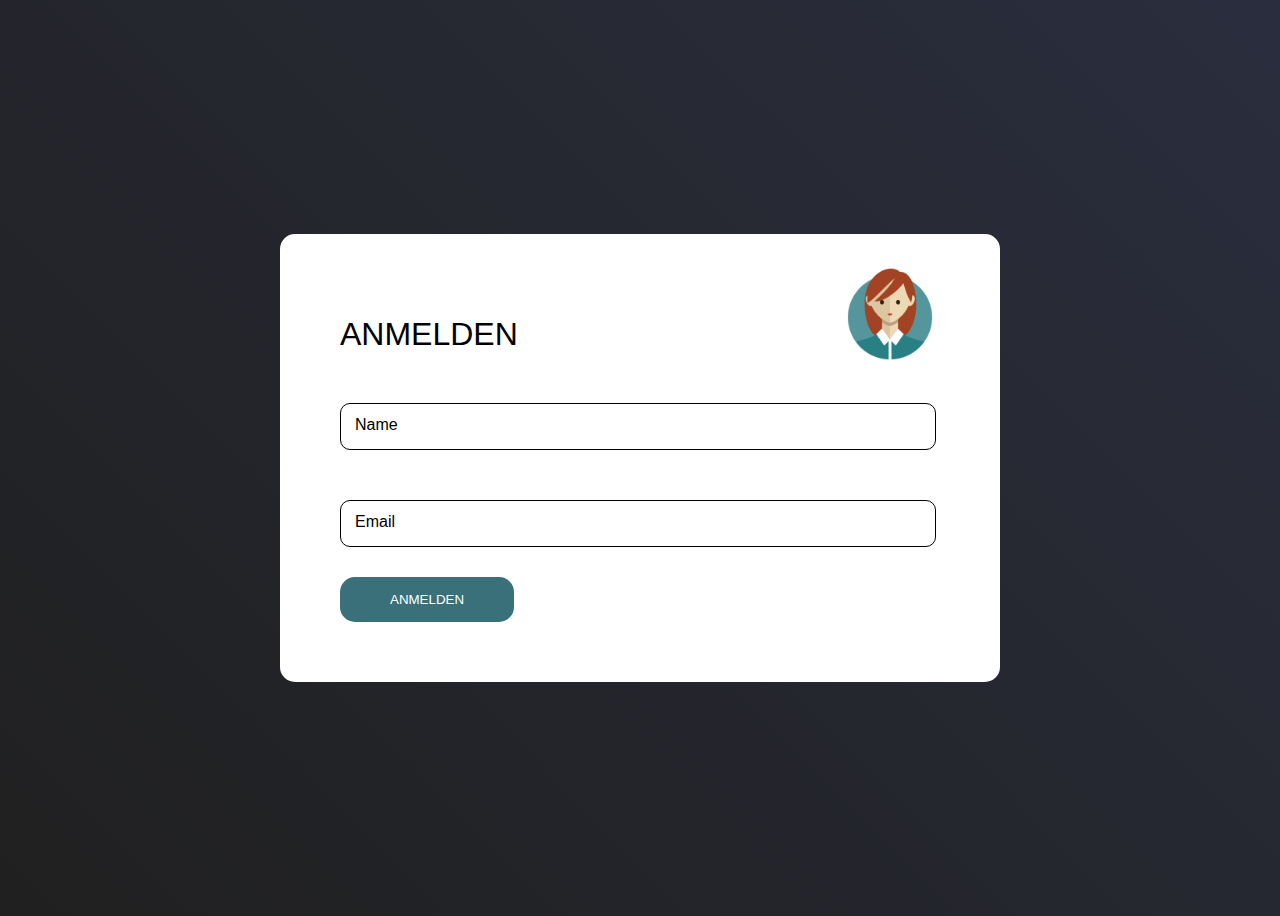
<file: CSS Anmeldeformular/index.html>
<!DOCTYPE html>
<html lang="de">
<head>
    <meta charset="UTF-8">
    <meta http-equiv="X-UA-Compatible" content="IE=edge">
    <meta name="viewport" content="width=device-width, initial-scale=1.0">

    <link rel="stylesheet" href="style.css">

    <title>Demo CSS Anmeldeformular</title>
</head>
<body>

    <div class="container">
        <img src="image/a.png" alt="">
        <h1>Anmelden</h1>

        <form>
            <div class="inputBox">
                <input type="text" required="required" value="">
                <span>Name</span>
            </div>

            <div class="inputBox">
                <input type="text" required="required" value="">
                <span>Email</span>
            </div>

            <div class="inputBoxBtn">
                <input type="submit"value="Anmelden">
            </div>
        </form>
    </div>
      
</body>
</html>
</file>
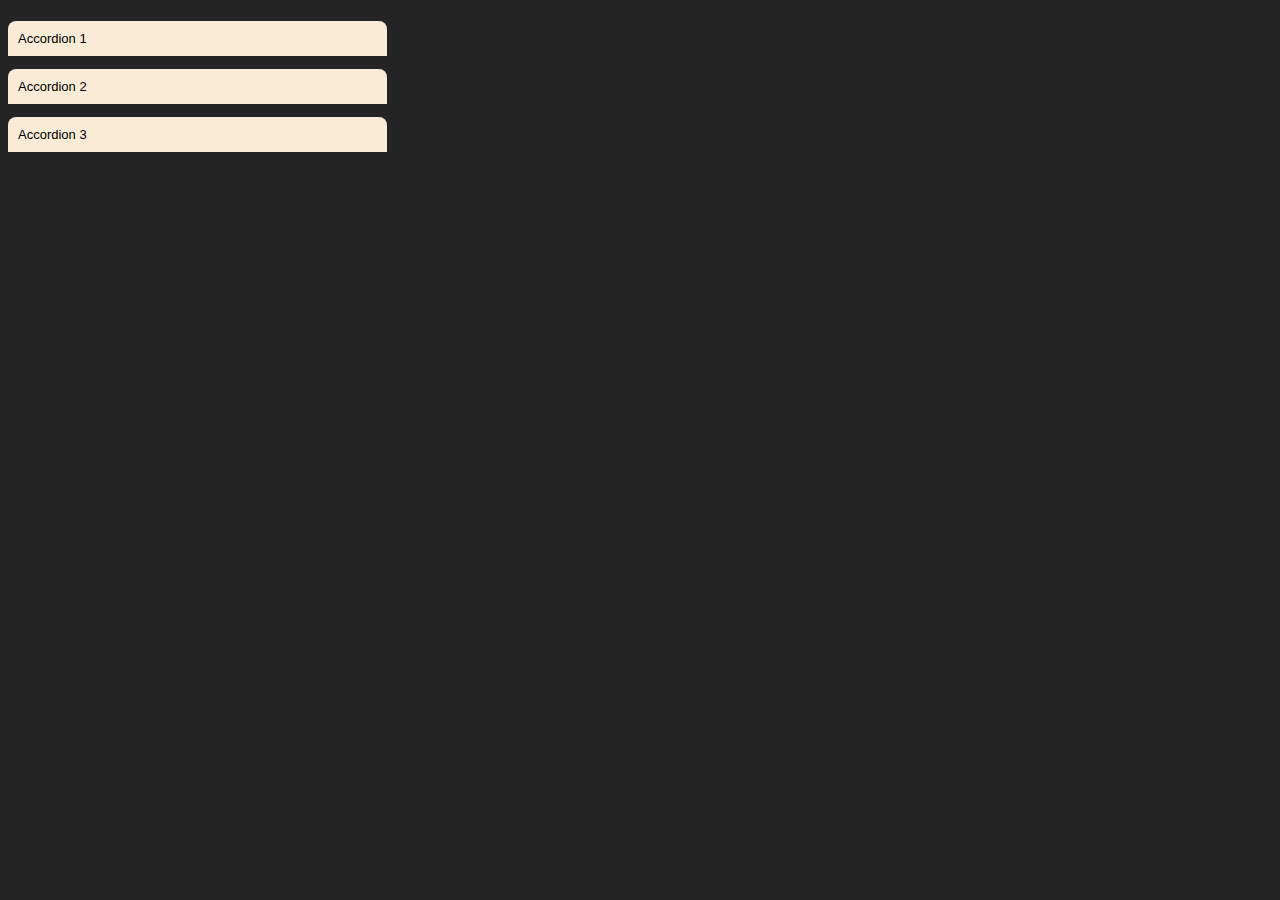
<file: Only CSS Accordion/index.html>
<!DOCTYPE html>
<html lang="de">
<head>
    <meta charset="UTF-8">
    <meta http-equiv="X-UA-Compatible" content="IE=edge">
    <meta name="viewport" content="width=device-width, initial-scale=1.0">
    <link rel="stylesheet" href="style.css">
    <title>Only CSS Accordion</title>
</head>
<body>

    <div class="list">

        <div class="accordion">
            <input type="checkbox" id="acc1">
            <label class="acc-title" for="acc1">Accordion 1</label>
            <div class="content">
                <p>
                   Lorem ipsum dolor sit amet consectetur adipisicing elit. Asperiores eius iste quam harum sit, aperiam, in dolore nulla velit voluptatibus ipsam deleniti repellendus maxime sequi labore repudiandae minima atque ut necessitatibus sapiente qui, explicabo aliquam. Sunt reprehenderit quas ullam a sint, ex minus iure, officiis animi necessitatibus est nostrum sapiente ratione maxime accusantium commodi consectetur numquam quia et consequatur. Necessitatibus qui ab consectetur saepe iusto nesciunt, molestiae, quaerat sunt quos reiciendis et tempore alias voluptatum! Corrupti perferendis repellat vitae odio.
                </p>
            </div>
        </div>

        <div class="accordion">
            <input type="checkbox" id="acc2">
            <label class="acc-title" for="acc2">Accordion 2</label>
            <div class="content">
                <p>
                    Lorem ipsum dolor sit amet consectetur, adipisicing elit. Ducimus odit praesentium atque perferendis molestiae? Cum aspernatur, molestiae molestias assumenda tempora odit odio modi magni cumque. Ex eos unde natus nam suscipit nemo, harum exercitationem dolores labore aperiam itaque excepturi illo, error ab obcaecati, facere consequatur corrupti architecto sit omnis impedit! Quod deserunt doloremque, omnis minus maiores dignissimos nulla pariatur officia.
                </p>
            </div>
        </div>

        <div class="accordion">
            <input type="checkbox" id="acc3">
            <label class="acc-title" for="acc3">Accordion 3</label>
            <div class="content">
                <p>
                    Lorem ipsum dolor sit amet consectetur adipisicing elit. Vero repudiandae eos nam consectetur cupiditate iusto necessitatibus earum commodi sequi laborum.
                </p>
            </div>
        </div>


    </div>

    
       
</body>
</html>
</file>
<file: CSS Anmeldeformular/style.css>
* {
    font-family: Verdana, Geneva, Tahoma, sans-serif;
}

body {
    display: flex;
    justify-content: center;
    align-items: center;
    min-height: 100vh;
    background: linear-gradient(45deg, rgb(32, 32, 32), rgb(42, 45, 61));
}

.container {
    position: relative;
    background-color: white;
    padding: 60px 60px;
    border-radius: 15px;
    width: 600px;
}

.container h1 {
    text-transform: uppercase;
    font-weight: 100;
}

.container img {
    position: absolute;
    width: 100px;
    right: 60px;
    top: 30px;
}

.inputBox {
    position: relative;
    margin-top: 50px;
}

.inputBox input {
    padding: 15px 12px;
    border-radius: 10px;
    border-style: none;
    border: black solid 1px;
    width: 95%;
}

.inputBox span {
    position: absolute;
    left: 15px;
    top: 13px;
    transition: 1.5s;
}

.inputBox input:focus ~ span,
.inputBox input:valid ~ span {
    transform: translateX(-15px) translateY(-45px);
}

.inputBoxBtn {
    margin-top: 30px;
}

.inputBoxBtn input {
    padding: 15px 50px;
    background-color: rgb(58, 112, 122);
    color: white;
    text-transform: uppercase;
    border-style: none;
    border-radius: 15px;
    cursor: pointer;
}
</file>
<file: Only CSS Accordion/style.css>
* {
    box-sizing: border-box;
    font-family: Verdana, Geneva, Tahoma, sans-serif;
    font-size: 13px;
}

body {
    background-color: rgb(36, 36, 36);
}

.list {
    width: 30%;
}

.accordion {
    display: flex;
    flex-direction: column;
    width: 100%;
}

.acc-title {
    background-color: antiquewhite;
    width: 100%;
    padding: 10px;
    cursor: pointer;
    border-radius: 8px 8px 0 0;
}

.content {
    width: 100%;
    background-color: rgb(180, 180, 180);
    border-radius: 0 0 8px 8px;
    height: 0;
    opacity: 0.4;
    overflow: hidden;
    transform: translate(0, -20%);
    z-index: -1;
    transition: 300ms;
}

p {
    padding: 10px;
    margin: 0;
}

input {
    z-index: -1;
    opacity: 0;
    margin: 0;
    border: none;
}

input:checked ~ .content {
    height:auto;
    opacity: 1;
    transform: translate(0, 0);
}
</file>
